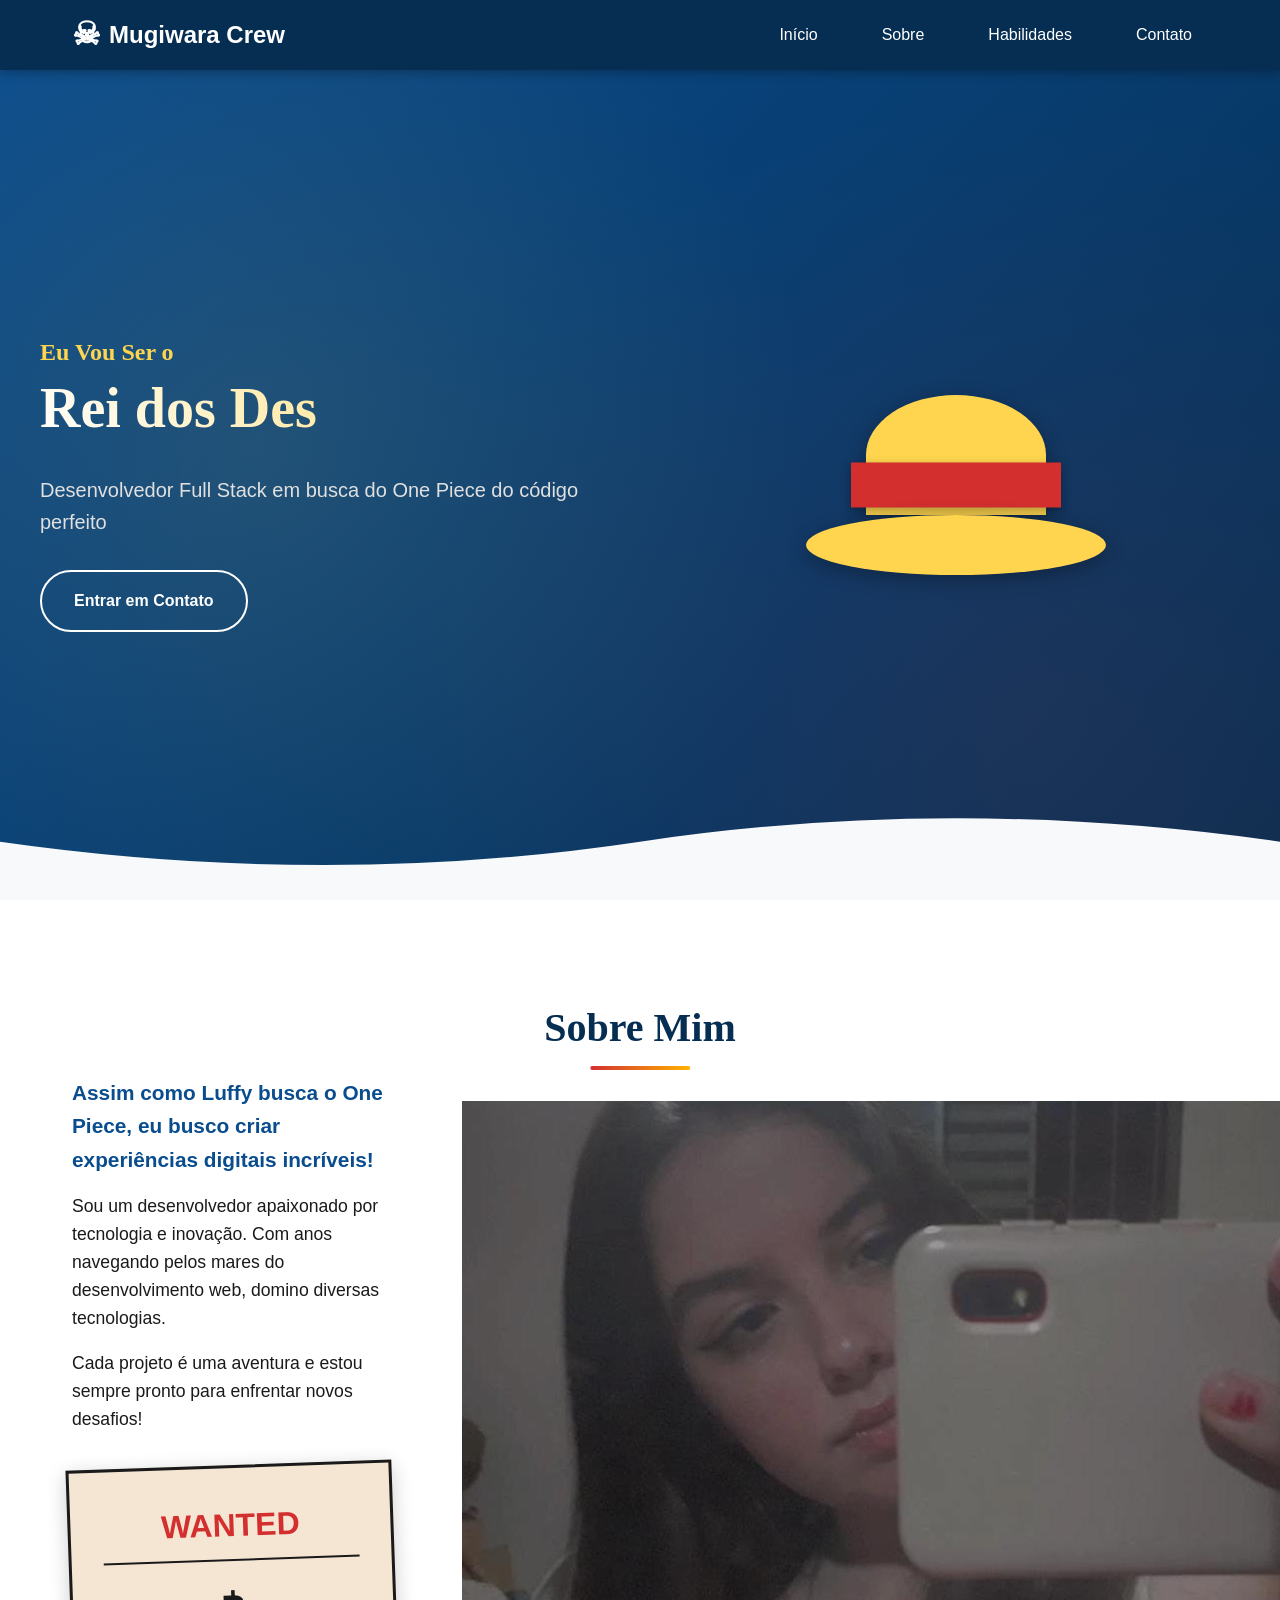
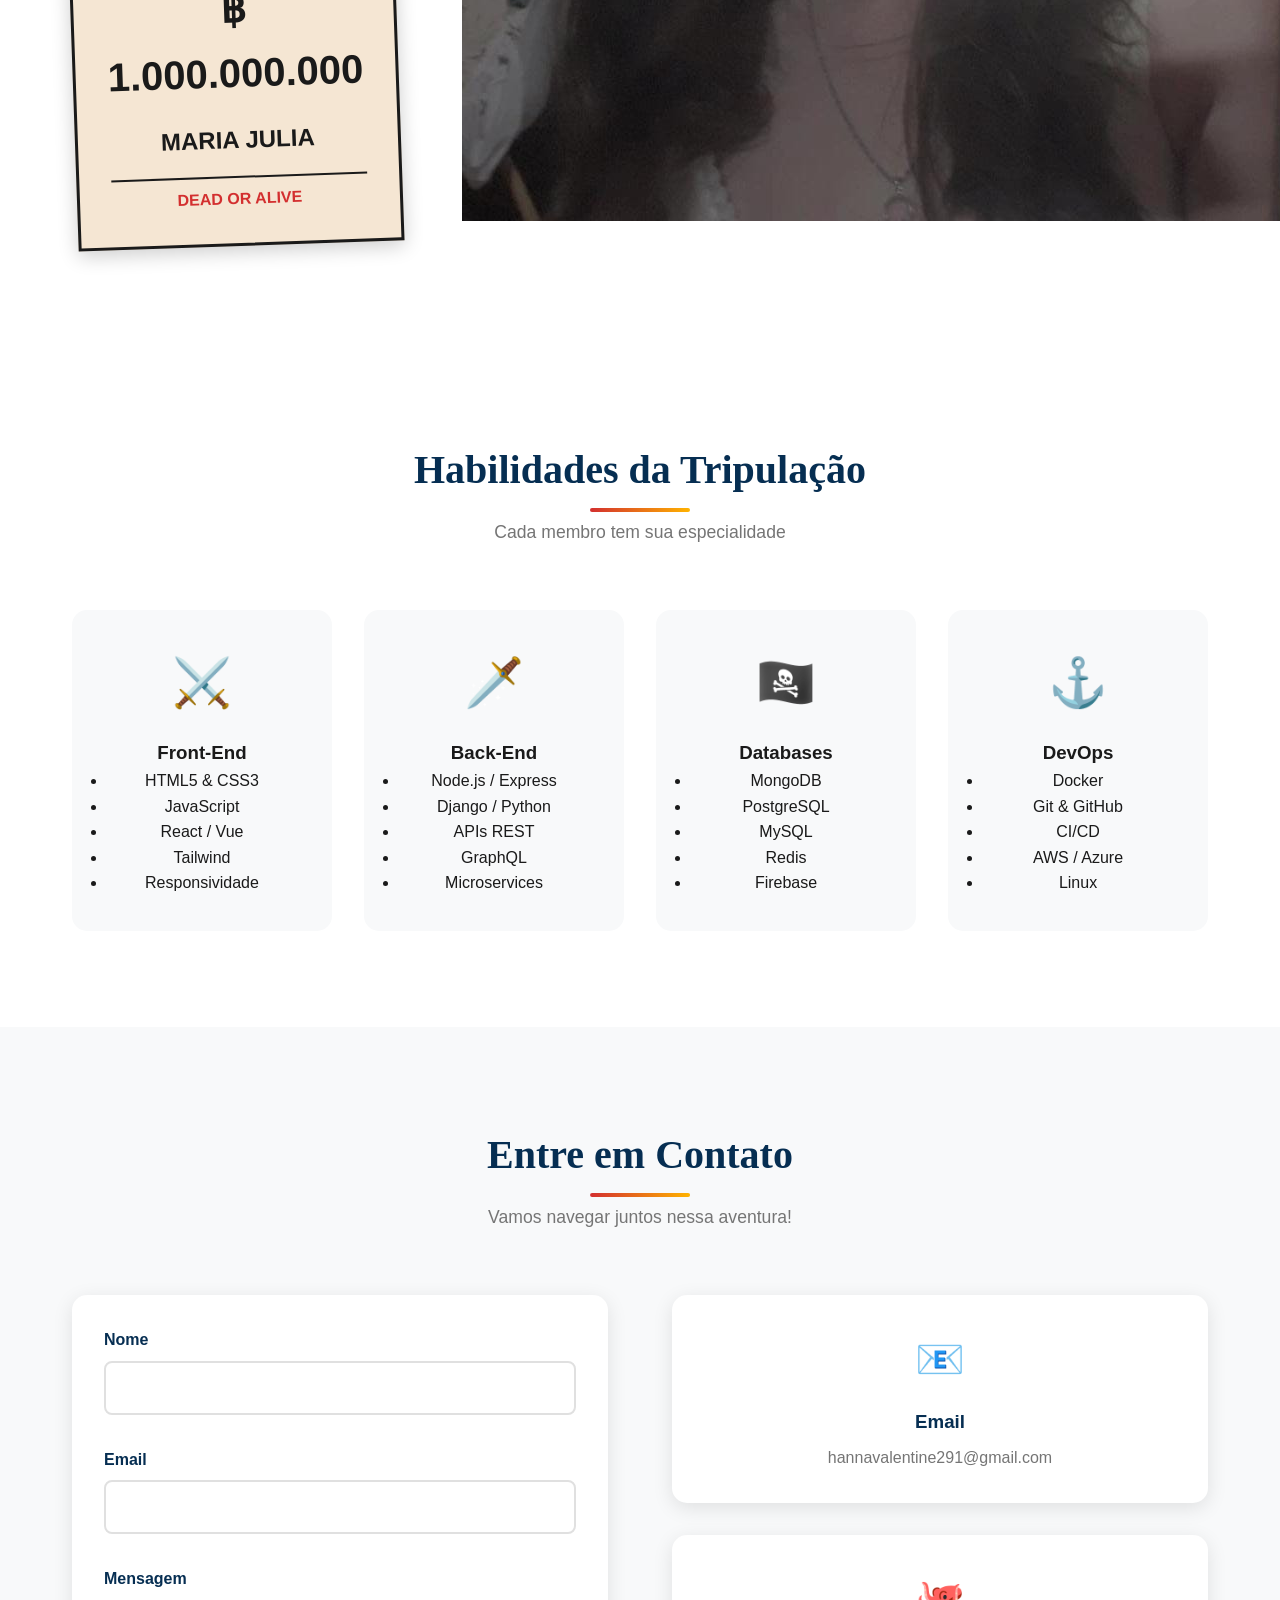
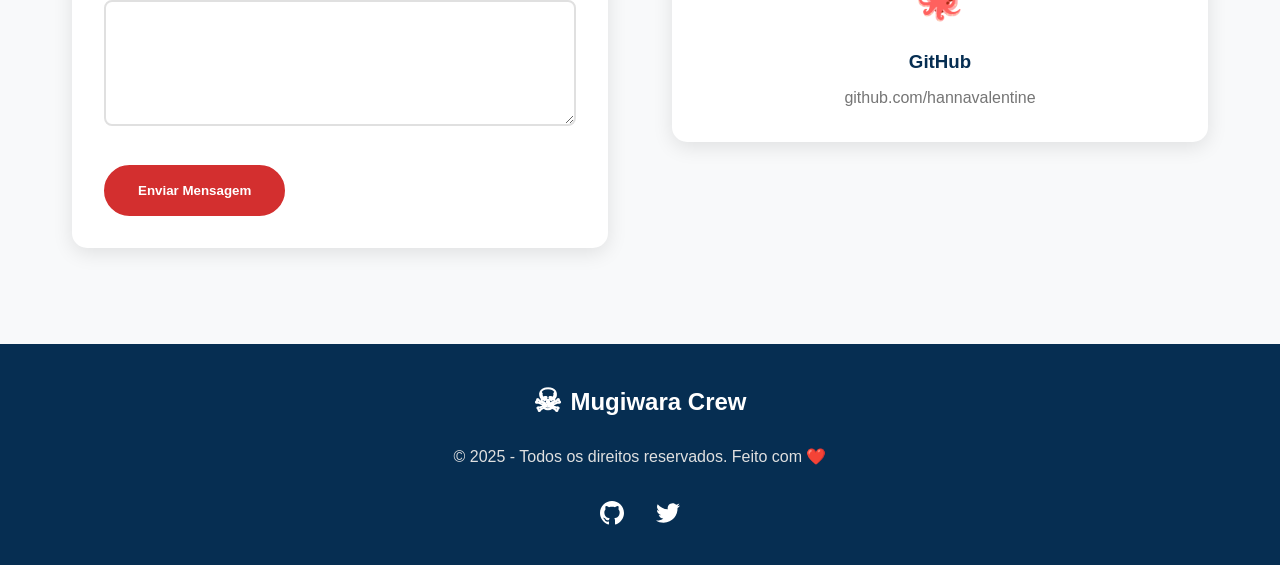
<file: projeto2ds-main/index.html>
<!DOCTYPE html>
<html lang="pt-BR">
<head>
    <meta charset="UTF-8">
    <meta name="viewport" content="width=device-width, initial-scale=1.0">
    <title>Portfólio - Rei dos Piratas</title>
    <link rel="stylesheet" href="style.css">
</head>
<body>

    <!-- Navigation -->
    <nav class="navbar">
        <div class="nav-container">
            <div class="logo">
                <span class="skull">☠</span>
                <span class="logo-text">Mugiwara Crew</span>
            </div>
            <button class="menu-toggle" id="menuToggle">
                <span></span>
                <span></span>
                <span></span>
            </button>
            <ul class="nav-menu" id="navMenu">
                <li><a href="#hero" class="nav-link">Início</a></li>
                <li><a href="#about" class="nav-link">Sobre</a></li>
                <li><a href="#skills" class="nav-link">Habilidades</a></li>
                <li><a href="#contact" class="nav-link">Contato</a></li>
            </ul>
        </div>
    </nav>

    <!-- Hero -->
    <section id="hero" class="hero">
        <div class="hero-content">
            <div class="hero-text">
                <h1 class="hero-title">
                    <span class="title-line">Eu Vou Ser o</span>
                    <span class="title-main">Rei dos Desenvolvedores!</span>
                </h1>
                <p class="hero-subtitle">
                    Desenvolvedor Full Stack em busca do One Piece do código perfeito
                </p>
                <div class="hero-buttons">
                    <a href="#contact" class="btn btn-secondary">Entrar em Contato</a>
                </div>
            </div>

            <div class="hero-image">
                <div class="straw-hat">
                    <div class="hat-top"></div>
                    <div class="hat-band"></div>
                    <div class="hat-brim"></div>
                </div>
            </div>
        </div>

        <div class="waves">
            <svg viewBox="0 0 1200 120" preserveAspectRatio="none">
                <path d="M0,50 Q300,100 600,50 T1200,50 L1200,120 L0,120 Z" fill="currentColor"></path>
            </svg>
        </div>
    </section>

    <!-- About -->
    <section id="about" class="about">
        <div class="container">
            <h2 class="section-title">Sobre Mim</h2>

            <div class="about-content">
                <div class="about-text">
                    <p class="about-intro">
                        Assim como Luffy busca o One Piece, eu busco criar experiências digitais incríveis!
                    </p>
                    <p>Sou um desenvolvedor apaixonado por tecnologia e inovação. Com anos navegando pelos mares do desenvolvimento web, domino diversas tecnologias.</p>
                    <p>Cada projeto é uma aventura e estou sempre pronto para enfrentar novos desafios!</p>

                    <div class="bounty-poster">
                        <div class="bounty-header">WANTED</div>
                        <div class="bounty-amount">฿ 1.000.000.000</div>
                        <div class="bounty-name">MARIA JULIA</div>
                        <div class="bounty-footer">DEAD OR ALIVE</div>
                    </div>
                </div>

                <!-- foto sobre mim liberada -->
                <div class="about-image">
                    <img src="assets/WhatsApp Image 2025-11-26 at 10.01.28.jpeg" alt="Foto de Perfil">
                    <div class="placeholder-icon">
                        <span>👤</span>
                        <p>Adicione sua foto em<br>assets/profile.jpg</p>
                    </div>
                </div>

            </div>
        </div>
    </section>

    <!-- Skills -->
    <section id="skills" class="skills">
        <div class="container">
            <h2 class="section-title">Habilidades da Tripulação</h2>
            <p class="section-subtitle">Cada membro tem sua especialidade</p>

            <div class="skills-grid">

                <div class="skill-category">
                    <div class="skill-icon">⚔️</div>
                    <h3>Front-End</h3>
                    <ul>
                        <li>HTML5 & CSS3</li>
                        <li>JavaScript</li>
                        <li>React / Vue</li>
                        <li>Tailwind</li>
                        <li>Responsividade</li>
                    </ul>
                </div>

                <div class="skill-category">
                    <div class="skill-icon">🗡️</div>
                    <h3>Back-End</h3>
                    <ul>
                        <li>Node.js / Express</li>
                        <li>Django / Python</li>
                        <li>APIs REST</li>
                        <li>GraphQL</li>
                        <li>Microservices</li>
                    </ul>
                </div>

                <div class="skill-category">
                    <div class="skill-icon">🏴‍☠️</div>
                    <h3>Databases</h3>
                    <ul>
                        <li>MongoDB</li>
                        <li>PostgreSQL</li>
                        <li>MySQL</li>
                        <li>Redis</li>
                        <li>Firebase</li>
                    </ul>
                </div>

                <div class="skill-category">
                    <div class="skill-icon">⚓</div>
                    <h3>DevOps</h3>
                    <ul>
                        <li>Docker</li>
                        <li>Git & GitHub</li>
                        <li>CI/CD</li>
                        <li>AWS / Azure</li>
                        <li>Linux</li>
                    </ul>
                </div>

            </div>
        </div>
    </section>

    <!-- Contact -->
    <section id="contact" class="contact">
        <div class="container">
            <h2 class="section-title">Entre em Contato</h2>
            <p class="section-subtitle">Vamos navegar juntos nessa aventura!</p>
            
            <div class="contact-content">
                <form class="contact-form" id="contactForm">
                    <div class="form-group">
                        <label for="name">Nome</label>
                        <input type="text" id="name" name="name" required>
                    </div>
                    
                    <div class="form-group">
                        <label for="email">Email</label>
                        <input type="email" id="email" name="email" required>
                    </div>
                    
                    <div class="form-group">
                        <label for="message">Mensagem</label>
                        <textarea id="message" name="message" rows="5" required></textarea>
                    </div>
                    
                    <button type="submit" class="btn btn-primary">Enviar Mensagem</button>
                </form>

                <div class="contact-info">
                    <div class="info-card">
                        <div class="info-icon">📧</div>
                        <h3>Email</h3>
                        <p>hannavalentine291@gmail.com</p>
                    </div>
                    
                    
                    <div class="info-card">
                        <div class="info-icon">🐙</div>
                        <h3>GitHub</h3>
                        <p>github.com/hannavalentine</p>
                    </div>
                </div>
            </div>
        </div>
    </section>

    <!-- Footer -->
    <footer class="footer">
        <div class="container">
            <div class="footer-content">
                <div class="footer-logo">
                    <span class="skull">☠</span>
                    <span>Mugiwara Crew</span>
                </div>
                <p class="footer-text">© 2025 - Todos os direitos reservados. Feito com ❤️</p>
                <div class="social-links">
                    <a href="#" class="social-link" aria-label="GitHub">
                        <svg width="24" height="24" viewBox="0 0 24 24" fill="currentColor">
                            <path d="M12 0c-6.626 0-12 5.373-12 12 0 5.302 3.438 9.8 8.207 11.387.599.111.793-.261.793-.577v-2.234c-3.338.726-4.033-1.416-4.033-1.416-.546-1.387-1.333-1.756-1.333-1.756-1.089-.745.083-.729.083-.729 1.205.084 1.839 1.237 1.839 1.237 1.07 1.834 2.807 1.304 3.492.997.107-.775.418-1.305.762-1.604-2.665-.305-5.467-1.334-5.467-5.931 0-1.311.469-2.381 1.236-3.221-.124-.303-.535-1.524.117-3.176 0 0 1.008-.322 3.301 1.23.957-.266 1.983-.399 3.003-.404 1.02.005 2.047.138 3.006.404 2.291-1.552 3.297-1.23 3.297-1.23.653 1.653.242 2.874.118 3.176.77.84 1.235 1.911 1.235 3.221 0 4.609-2.807 5.624-5.479 5.921.43.372.823 1.102.823 2.222v3.293c0 .319.192.694.801.576 4.765-1.589 8.199-6.086 8.199-11.386 0-6.627-5.373-12-12-12z"/>
                        </svg>
                    </a>
                    
                    <a href="#" class="social-link" aria-label="Twitter">
                        <svg width="24" height="24" viewBox="0 0 24 24" fill="currentColor">
                            <path d="M24 4.557c-.883.392-1.832.656-2.828.775 1.017-.609 1.798-1.574 2.165-2.724-.951.564-2.005.974-3.127 1.195-.897-.957-2.178-1.555-3.594-1.555-3.179 0-5.515 2.966-4.797 6.045-4.091-.205-7.719-2.165-10.148-5.144-1.29 2.213-.669 5.108 1.523 6.574-.806-.026-1.566-.247-2.229-.616-.054 2.281 1.581 4.415 3.949 4.89-.693.188-1.452.232-2.224.084.626 1.956 2.444 3.379 4.6 3.419-2.07 1.623-4.678 2.348-7.29 2.04 2.179 1.397 4.768 2.212 7.548 2.212 9.142 0 14.307-7.721 13.995-14.646.962-.695 1.797-1.562 2.457-2.549z"/>
                        </svg>
                    </a>
                </div>
            </div>
        </div>
    </footer>

    <script src="script.js"></script>
</body>
</html>
</file>
<file: projeto2ds-main/style.css>
/* Reset and Base Styles */
* {
    margin: 0;
    padding: 0;
    box-sizing: border-box;
}

:root {
    /* One Piece Color Palette */
    --ocean-blue: #0a4d8f;
    --deep-ocean: #062e52;
    --luffy-red: #d32f2f;
    --straw-yellow: #ffd54f;
    --gold: #ffb300;
    --sand: #f5e6d3;
    --white: #ffffff;
    --off-white: #f8f9fa;
    --gray-light: #e0e0e0;
    --gray: #757575;
    --dark: #1a1a1a;
    --black: #000000;
    
    /* Spacing */
    --spacing-xs: 0.5rem;
    --spacing-sm: 1rem;
    --spacing-md: 2rem;
    --spacing-lg: 4rem;
    --spacing-xl: 6rem;
    
    /* Typography */
    --font-primary: 'Segoe UI', Tahoma, Geneva, Verdana, sans-serif;
    --font-heading: 'Georgia', serif;
}

body {
    font-family: var(--font-primary);
    line-height: 1.6;
    color: var(--dark);
    background-color: var(--off-white);
    overflow-x: hidden;
}

.container {
    max-width: 1200px;
    margin: 0 auto;
    padding: 0 var(--spacing-md);
}

/* Navigation */
.navbar {
    position: fixed;
    top: 0;
    left: 0;
    right: 0;
    background-color: var(--deep-ocean);
    box-shadow: 0 2px 10px rgba(0, 0, 0, 0.3);
    z-index: 1000;
    transition: background-color 0.3s ease;
}

.nav-container {
    max-width: 1200px;
    margin: 0 auto;
    padding: 0 var(--spacing-md);
    display: flex;
    justify-content: space-between;
    align-items: center;
    height: 70px;
}

.logo {
    display: flex;
    align-items: center;
    gap: var(--spacing-xs);
    font-size: 1.5rem;
    font-weight: bold;
    color: var(--white);
}

.skull {
    font-size: 2rem;
    animation: float 3s ease-in-out infinite;
}

@keyframes float {
    0%, 100% { transform: translateY(0); }
    50% { transform: translateY(-10px); }
}

.nav-menu {
    display: flex;
    list-style: none;
    gap: var(--spacing-md);
}

.nav-link {
    color: var(--white);
    text-decoration: none;
    font-weight: 500;
    padding: var(--spacing-xs) var(--spacing-sm);
    border-radius: 4px;
    transition: all 0.3s ease;
    position: relative;
}

.nav-link::after {
    content: '';
    position: absolute;
    bottom: 0;
    left: 50%;
    transform: translateX(-50%);
    width: 0;
    height: 2px;
    background-color: var(--straw-yellow);
    transition: width 0.3s ease;
}

.nav-link:hover::after {
    width: 80%;
}

.nav-link:hover {
    color: var(--straw-yellow);
}

.menu-toggle {
    display: none;
    flex-direction: column;
    gap: 5px;
    background: none;
    border: none;
    cursor: pointer;
    padding: var(--spacing-xs);
}

.menu-toggle span {
    width: 25px;
    height: 3px;
    background-color: var(--white);
    transition: all 0.3s ease;
}

/* Hero Section */
.hero {
    position: relative;
    background: linear-gradient(135deg, var(--ocean-blue) 0%, var(--deep-ocean) 100%);
    color: var(--white);
    padding: calc(70px + var(--spacing-xl)) var(--spacing-md) var(--spacing-xl);
    min-height: 100vh;
    display: flex;
    align-items: center;
    overflow: hidden;
}

.hero::before {
    content: '';
    position: absolute;
    top: 0;
    left: 0;
    right: 0;
    bottom: 0;
    background-image: 
        radial-gradient(circle at 20% 50%, rgba(255, 213, 79, 0.1) 0%, transparent 50%),
        radial-gradient(circle at 80% 80%, rgba(211, 47, 47, 0.1) 0%, transparent 50%);
    pointer-events: none;
}

.hero-content {
    position: relative;
    z-index: 1;
    max-width: 1200px;
    margin: 0 auto;
    display: grid;
    grid-template-columns: 1fr 1fr;
    gap: var(--spacing-lg);
    align-items: center;
}

.hero-text {
    animation: fadeInUp 1s ease-out;
}

@keyframes fadeInUp {
    from {
        opacity: 0;
        transform: translateY(30px);
    }
    to {
        opacity: 1;
        transform: translateY(0);
    }
}

.hero-title {
    font-family: var(--font-heading);
    font-size: 3.5rem;
    font-weight: bold;
    line-height: 1.2;
    margin-bottom: var(--spacing-md);
}

.title-line {
    display: block;
    font-size: 1.5rem;
    color: var(--straw-yellow);
    margin-bottom: var(--spacing-xs);
}

.title-main {
    display: block;
    background: linear-gradient(45deg, var(--white), var(--straw-yellow));
    -webkit-background-clip: text;
    -webkit-text-fill-color: transparent;
    background-clip: text;
}

.hero-subtitle {
    font-size: 1.25rem;
    margin-bottom: var(--spacing-md);
    color: var(--gray-light);
}

.hero-buttons {
    display: flex;
    gap: var(--spacing-sm);
    flex-wrap: wrap;
}

.btn {
    display: inline-block;
    padding: 1rem 2rem;
    border-radius: 50px;
    text-decoration: none;
    font-weight: 600;
    transition: all 0.3s ease;
    border: 2px solid transparent;
    cursor: pointer;
}

.btn-primary {
    background-color: var(--luffy-red);
    color: var(--white);
    border-color: var(--luffy-red);
}

.btn-primary:hover {
    background-color: transparent;
    border-color: var(--luffy-red);
    transform: translateY(-2px);
    box-shadow: 0 5px 15px rgba(211, 47, 47, 0.3);
}

.btn-secondary {
    background-color: transparent;
    color: var(--white);
    border-color: var(--white);
}

.btn-secondary:hover {
    background-color: var(--white);
    color: var(--ocean-blue);
    transform: translateY(-2px);
}

/* Straw Hat Animation */
.hero-image {
    display: flex;
    justify-content: center;
    align-items: center;
    animation: fadeInRight 1s ease-out;
}

@keyframes fadeInRight {
    from {
        opacity: 0;
        transform: translateX(30px);
    }
    to {
        opacity: 1;
        transform: translateX(0);
    }
}

.straw-hat {
    width: 300px;
    height: 300px;
    position: relative;
    animation: rotate 20s linear infinite;
}

@keyframes rotate {
    from { transform: rotate(0deg); }
    to { transform: rotate(360deg); }
}

.hat-top {
    position: absolute;
    top: 20%;
    left: 50%;
    transform: translateX(-50%);
    width: 60%;
    height: 40%;
    background-color: var(--straw-yellow);
    border-radius: 50% 50% 0 0;
    box-shadow: 0 5px 20px rgba(0, 0, 0, 0.3);
}

.hat-band {
    position: absolute;
    top: 50%;
    left: 50%;
    transform: translate(-50%, -50%);
    width: 70%;
    height: 15%;
    background-color: var(--luffy-red);
    box-shadow: 0 3px 10px rgba(0, 0, 0, 0.3);
}

.hat-brim {
    position: absolute;
    bottom: 20%;
    left: 50%;
    transform: translateX(-50%);
    width: 100%;
    height: 20%;
    background-color: var(--straw-yellow);
    border-radius: 50%;
    box-shadow: 0 5px 20px rgba(0, 0, 0, 0.3);
}

.waves {
    position: absolute;
    bottom: 0;
    left: 0;
    right: 0;
    height: 100px;
    color: var(--off-white);
}

.waves svg {
    width: 100%;
    height: 100%;
}

/* Section Styles */
section {
    padding: var(--spacing-xl) 0;
}

.section-title {
    font-family: var(--font-heading);
    font-size: 2.5rem;
    text-align: center;
    margin-bottom: var(--spacing-sm);
    color: var(--deep-ocean);
    position: relative;
    display: inline-block;
    left: 50%;
    transform: translateX(-50%);
}

.section-title::after {
    content: '';
    position: absolute;
    bottom: -10px;
    left: 50%;
    transform: translateX(-50%);
    width: 100px;
    height: 4px;
    background: linear-gradient(90deg, var(--luffy-red), var(--gold));
    border-radius: 2px;
}

.section-subtitle {
    text-align: center;
    font-size: 1.1rem;
    color: var(--gray);
    margin-bottom: var(--spacing-lg);
}

/* About Section */
.about {
    background-color: var(--white);
}

.about-content {
    display: grid;
    grid-template-columns: 1fr 1fr;
    gap: var(--spacing-lg);
    align-items: center;
}

.about-text {
    font-size: 1.1rem;
}

.about-intro {
    font-size: 1.3rem;
    font-weight: 600;
    color: var(--ocean-blue);
    margin-bottom: var(--spacing-md);
}

.about-text p {
    margin-bottom: var(--spacing-sm);
}

.bounty-poster {
    margin-top: var(--spacing-md);
    background-color: var(--sand);
    border: 3px solid var(--dark);
    padding: var(--spacing-md);
    text-align: center;
    box-shadow: 0 5px 20px rgba(0, 0, 0, 0.2);
    transform: rotate(-2deg);
}

.bounty-header {
    font-size: 2rem;
    font-weight: bold;
    color: var(--luffy-red);
    border-bottom: 2px solid var(--dark);
    padding-bottom: var(--spacing-xs);
}

.bounty-amount {
    font-size: 2.5rem;
    font-weight: bold;
    color: var(--dark);
    margin: var(--spacing-sm) 0;
}

.bounty-name {
    font-size: 1.5rem;
    font-weight: bold;
    color: var(--dark);
    margin-bottom: var(--spacing-sm);
}

.bounty-footer {
    font-size: 1rem;
    font-weight: bold;
    color: var(--luffy-red);
    border-top: 2px solid var(--dark);
    padding-top: var(--spacing-xs);
}

.about-image {
    display: flex;
    justify-content: center;
}

.image-placeholder {
    width: 100%;
    max-width: 400px;
    aspect-ratio: 1;
    border-radius: 20px;
    overflow: hidden;
    box-shadow: 0 10px 40px rgba(0, 0, 0, 0.2);
    border: 5px solid var(--gold);
}

.image-placeholder img {
    width: 100%;
    height: 100%;
    object-fit: cover;
}

.placeholder-icon {
    width: 100%;
    height: 100%;
    background: linear-gradient(135deg, var(--ocean-blue), var(--deep-ocean));
    display: flex;
    flex-direction: column;
    align-items: center;
    justify-content: center;
    color: var(--white);
    font-size: 4rem;
}

.placeholder-icon p {
    font-size: 1rem;
    margin-top: var(--spacing-sm);
    text-align: center;
}

/* Projects Section */
.projects {
    background-color: var(--off-white);
}

.projects-grid {
    display: grid;
    grid-template-columns: repeat(auto-fit, minmax(300px, 1fr));
    gap: var(--spacing-md);
}

.project-card {
    background-color: var(--white);
    border-radius: 15px;
    overflow: hidden;
    box-shadow: 0 5px 20px rgba(0, 0, 0, 0.1);
    transition: transform 0.3s ease, box-shadow 0.3s ease;
}

.project-card:hover {
    transform: translateY(-10px);
    box-shadow: 0 15px 40px rgba(0, 0, 0, 0.2);
}

.project-image {
    width: 100%;
    height: 200px;
    overflow: hidden;
    background-color: var(--gray-light);
}

.project-image img {
    width: 100%;
    height: 100%;
    object-fit: cover;
    transition: transform 0.3s ease;
}

.project-card:hover .project-image img {
    transform: scale(1.1);
}

.project-image .placeholder-icon {
    background: linear-gradient(135deg, var(--ocean-blue), var(--luffy-red));
    font-size: 3rem;
}

.project-image .placeholder-icon p {
    font-size: 0.9rem;
}

.project-content {
    padding: var(--spacing-md);
}

.project-title {
    font-size: 1.5rem;
    color: var(--deep-ocean);
    margin-bottom: var(--spacing-sm);
}

.project-description {
    color: var(--gray);
    margin-bottom: var(--spacing-md);
}

.project-tags {
    display: flex;
    flex-wrap: wrap;
    gap: var(--spacing-xs);
    margin-bottom: var(--spacing-md);
}

.tag {
    background-color: var(--ocean-blue);
    color: var(--white);
    padding: 0.25rem 0.75rem;
    border-radius: 20px;
    font-size: 0.85rem;
}

.project-links {
    display: flex;
    gap: var(--spacing-sm);
}

.project-link {
    color: var(--ocean-blue);
    text-decoration: none;
    font-weight: 600;
    transition: color 0.3s ease;
}

.project-link:hover {
    color: var(--luffy-red);
}

/* Skills Section */
.skills {
    background-color: var(--white);
}

.skills-grid {
    display: grid;
    grid-template-columns: repeat(auto-fit, minmax(250px, 1fr));
    gap: var(--spacing-md);
}

.skill-category {
    background-color: var(--off-white);
    padding: var(--spacing-md);
    border-radius: 15px;
    text-align: center;
    transition: transform 0.3s ease, box-shadow 0.3s ease;
    border: 3px solid transparent;
}

.skill-category:hover {
    transform: translateY(-5px);
    box-shadow: 0 10px 30px rgba(0, 0, 0, 0.1);
    border-color: var(--gold);
}

.skill-icon {
    font-size: 3rem;
    margin-bottom: var(--spacing-sm);
}

.skill-title {
    font-size: 1.5rem;
    color: var(--deep-ocean);
    margin-bottom: var(--spacing-md);
}

.skill-list {
    list-style: none;
    text-align: left;
}

.skill-list li {
    padding: var(--spacing-xs) 0;
    color: var(--gray);
    position: relative;
    padding-left: var(--spacing-md);
}

.skill-list li::before {
    content: '⚡';
    position: absolute;
    left: 0;
    color: var(--gold);
}

/* Contact Section */
.contact {
    background-color: var(--off-white);
}

.contact-content {
    display: grid;
    grid-template-columns: 1fr 1fr;
    gap: var(--spacing-lg);
}

.contact-form {
    background-color: var(--white);
    padding: var(--spacing-md);
    border-radius: 15px;
    box-shadow: 0 5px 20px rgba(0, 0, 0, 0.1);
}

.form-group {
    margin-bottom: var(--spacing-md);
}

.form-group label {
    display: block;
    margin-bottom: var(--spacing-xs);
    color: var(--deep-ocean);
    font-weight: 600;
}

.form-group input,
.form-group textarea {
    width: 100%;
    padding: var(--spacing-sm);
    border: 2px solid var(--gray-light);
    border-radius: 8px;
    font-family: var(--font-primary);
    font-size: 1rem;
    transition: border-color 0.3s ease;
}

.form-group input:focus,
.form-group textarea:focus {
    outline: none;
    border-color: var(--ocean-blue);
}

.contact-info {
    display: flex;
    flex-direction: column;
    gap: var(--spacing-md);
}

.info-card {
    background-color: var(--white);
    padding: var(--spacing-md);
    border-radius: 15px;
    box-shadow: 0 5px 20px rgba(0, 0, 0, 0.1);
    text-align: center;
    transition: transform 0.3s ease;
}

.info-card:hover {
    transform: translateY(-5px);
}

.info-icon {
    font-size: 2.5rem;
    margin-bottom: var(--spacing-sm);
}

.info-card h3 {
    color: var(--deep-ocean);
    margin-bottom: var(--spacing-xs);
}

.info-card p {
    color: var(--gray);
}

/* Footer */
.footer {
    background-color: var(--deep-ocean);
    color: var(--white);
    padding: var(--spacing-md) 0;
}

.footer-content {
    text-align: center;
}

.footer-logo {
    display: flex;
    align-items: center;
    justify-content: center;
    gap: var(--spacing-xs);
    font-size: 1.5rem;
    font-weight: bold;
    margin-bottom: var(--spacing-sm);
}

.footer-text {
    color: var(--gray-light);
    margin-bottom: var(--spacing-md);
}

.social-links {
    display: flex;
    justify-content: center;
    gap: var(--spacing-md);
}

.social-link {
    color: var(--white);
    transition: color 0.3s ease, transform 0.3s ease;
}

.social-link:hover {
    color: var(--straw-yellow);
    transform: translateY(-3px);
}

/* Responsive Design */
@media (max-width: 768px) {
    .menu-toggle {
        display: flex;
    }
    
    .nav-menu {
        position: fixed;
        top: 70px;
        left: -100%;
        width: 100%;
        flex-direction: column;
        background-color: var(--deep-ocean);
        padding: var(--spacing-md);
        transition: left 0.3s ease;
        box-shadow: 0 5px 20px rgba(0, 0, 0, 0.3);
    }
    
    .nav-menu.active {
        left: 0;
    }
    
    .hero-content {
        grid-template-columns: 1fr;
        text-align: center;
    }
    
    .hero-title {
        font-size: 2.5rem;
    }
    
    .hero-buttons {
        justify-content: center;
    }
    
    .hero-image {
        order: -1;
    }
    
    .straw-hat {
        width: 200px;
        height: 200px;
    }
    
    .about-content {
        grid-template-columns: 1fr;
    }
    
    .contact-content {
        grid-template-columns: 1fr;
    }
    
    .section-title {
        font-size: 2rem;
    }
}

@media (max-width: 480px) {
    .hero-title {
        font-size: 2rem;
    }
    
    .title-line {
        font-size: 1.2rem;
    }
    
    .hero-subtitle {
        font-size: 1rem;
    }
    
    .btn {
        padding: 0.75rem 1.5rem;
        font-size: 0.9rem;
    }
}

/* Smooth Scrolling */
html {
    scroll-behavior: smooth;
}

/* Selection */
::selection {
    background-color: var(--straw-yellow);
    color: var(--dark);
}

/* 🔥 Liberar totalmente as áreas de foto */

.image-slot,
.image-placeholder,
.project-image {
    position: relative;
}

.image-slot img,
.image-placeholder img,
.project-image img {
    width: 100%;
    height: 100%;
    object-fit: cover;
    display: block;
}

/* Placeholder inicia oculto — aparecerá só se o onerror ativar */
.placeholder-icon {
    display: none !important;
    position: absolute;
    top: 0;
    left: 0;
    width: 100%;
    height: 100%;
    flex-direction: column;
    justify-content: center;
    align-items: center;
    font-size: 3rem;
    background: linear-gradient(135deg, var(--ocean-blue), var(--deep-ocean));
    color: white;
    text-align: center;
    padding: 10px;
}
</file>
